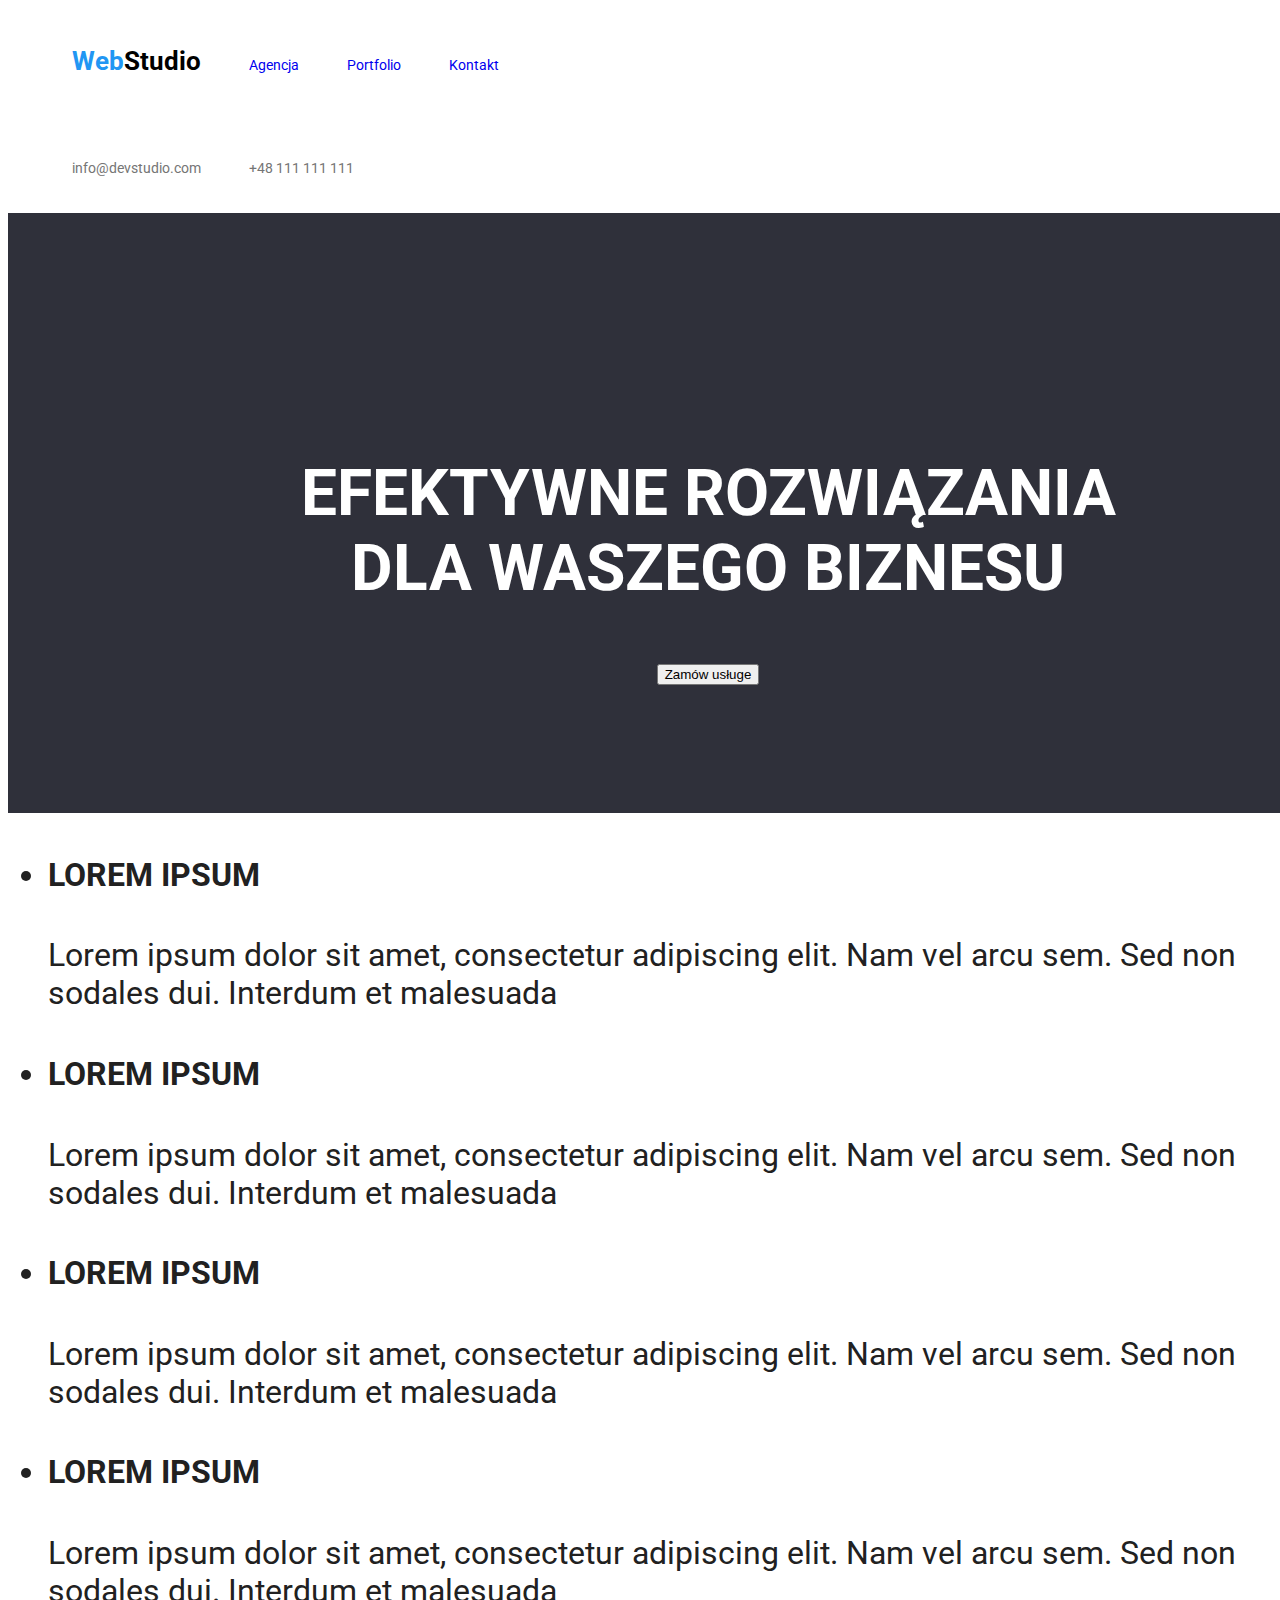
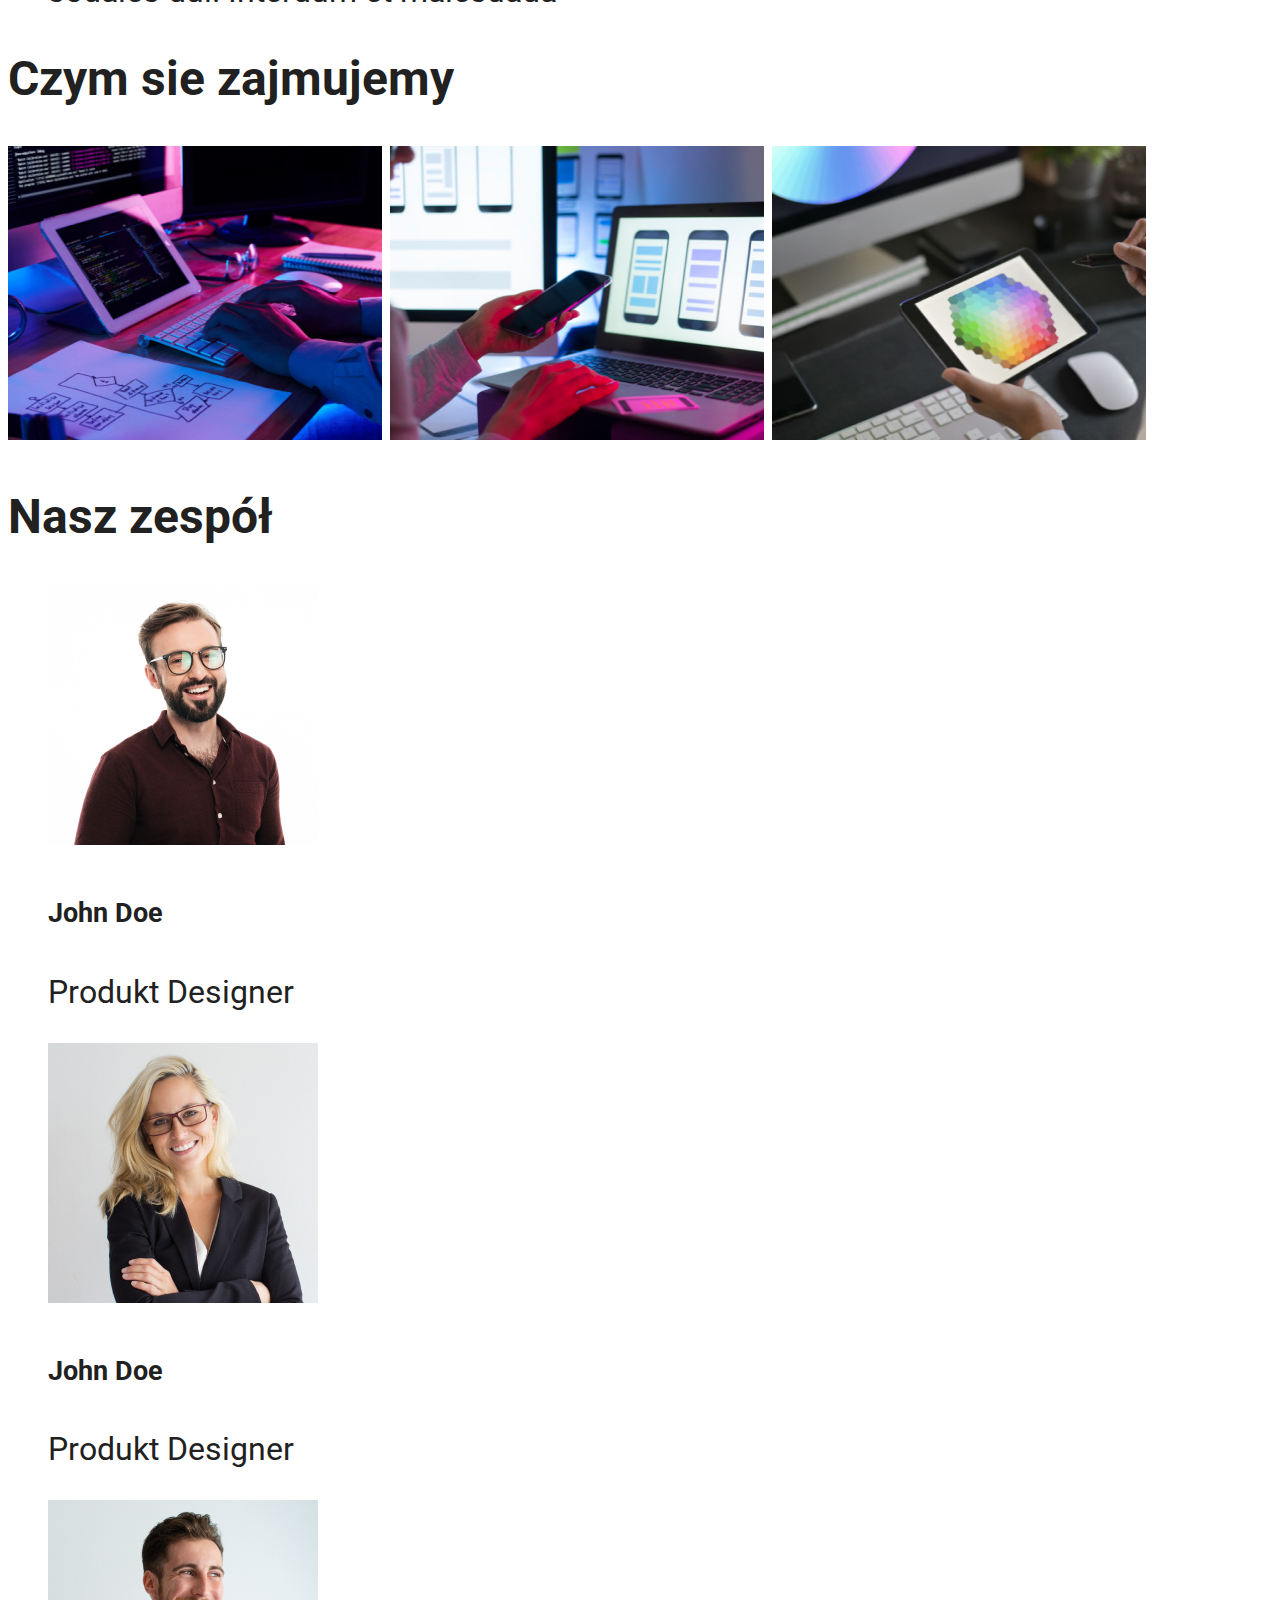
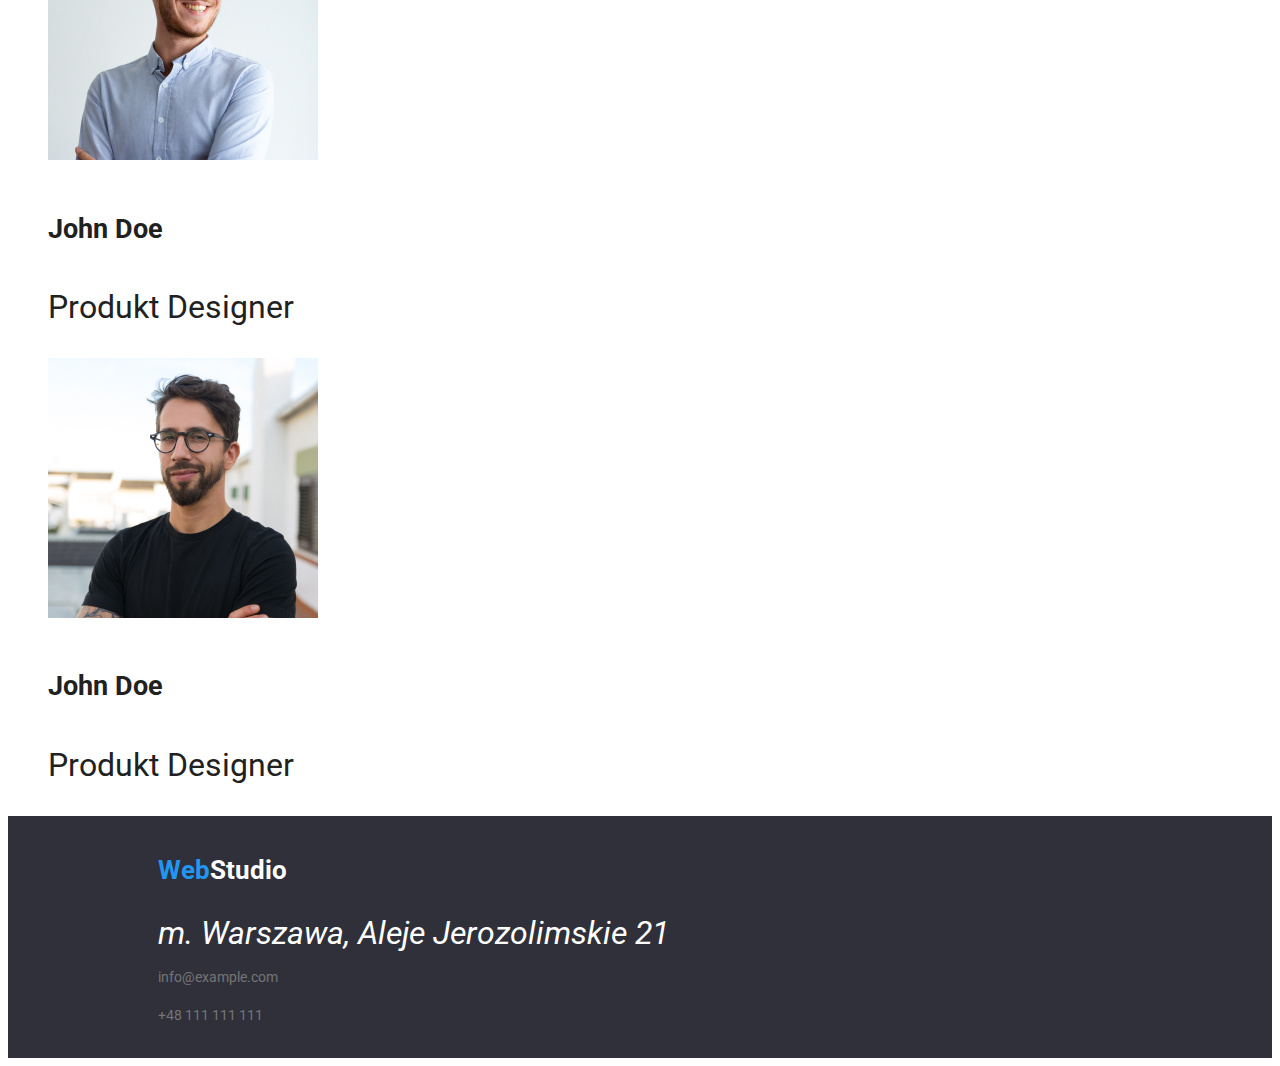
<file: index.html>
<!DOCTYPE html>
<html lang="pl">
  <head>
    <meta charset="UTF-8" />
    <meta http-equiv="X-UA-Compatible" content="IE=edge" />
    <meta name="viewport" content="width=device-width, initial-scale=1.0" />
    <link rel="preconnect" href="https://fonts.googleapis.com" />
    <link rel="preconnect" href="https://fonts.gstatic.com" crossorigin />
    <link
      href="https://fonts.googleapis.com/css2?family=Raleway:wght@700&family=Roboto:wght@400;500;700;900&display=swap"
      rel="stylesheet"
    />

    <link rel="stylesheet" href="./css/style.css" />
    <title>WebStudio Praca Domowa nr 1</title>
  </head>
  <body>
    <header>
      <nav>
        <ul class="button-list">
          <li class="list-menu">
            <a href="./index.html" class="logo-text-black"
              ><span class="logo-text-blue">Web</span>Studio</a
            >
          </li>
          <li class="list-menu">
            <a href="./agencja.html" class="navigation"><span>Agencja</span></a>
          </li>
          <li class="list-menu"><a href="./portfolio.html" class="navigation">Portfolio</a></li>
          <li class="list-menu"><a href="./kontakt.html" class="navigation">Kontakt</a></li>
        </ul>
      </nav>
      <div>
        <ul class="button-list">
          <li class="list-menu">
            <a href="mailto:info@devstudio.com" class="kontakt">info@devstudio.com</a>
          </li>
          <li class="list-menu">
            <a href="tel:+48111111111" class="kontakt">+48 111 111 111</a>
          </li>
        </ul>
      </div>
    </header>
    <main>
      <div class="banner-background">
        <h1>
          EFEKTYWNE ROZWIĄZANIA <br />
          DLA WASZEGO BIZNESU
        </h1>
        <button type="button">Zamów usługe</button>
      </div>
      <div>
        <ul>
          <li>
            <h4>LOREM IPSUM</h4>
            <p>
              Lorem ipsum dolor sit amet, consectetur adipiscing elit. Nam vel arcu sem. Sed non
              sodales dui. Interdum et malesuada
            </p>
          </li>
          <li>
            <h4>LOREM IPSUM</h4>
            <p>
              Lorem ipsum dolor sit amet, consectetur adipiscing elit. Nam vel arcu sem. Sed non
              sodales dui. Interdum et malesuada
            </p>
          </li>
          <li>
            <h4>LOREM IPSUM</h4>
            <p>
              Lorem ipsum dolor sit amet, consectetur adipiscing elit. Nam vel arcu sem. Sed non
              sodales dui. Interdum et malesuada
            </p>
          </li>
          <li>
            <h4>LOREM IPSUM</h4>
            <p>
              Lorem ipsum dolor sit amet, consectetur adipiscing elit. Nam vel arcu sem. Sed non
              sodales dui. Interdum et malesuada
            </p>
          </li>
        </ul>
      </div>
      <section>
        <h2>Czym sie zajmujemy</h2>
        <img src="./images/box1.jpg" alt="Czym się zajmujemy 1" width="374px" height="294" />
        <img src="./images/box2.jpg" alt="Czym się zajmujemy 2" width="374px" height="294" />
        <img src="./images/box3.jpg" alt="Czym się zajmujemy 3" width="374px" height="294" />
      </section>
      <section>
        <h2>Nasz zespół</h2>
        <figure>
          <img src="./images/img1.jpg" alt="John Doe" width="270" height="260" />
          <figcaption>
            <h5>John Doe</h5>
            Produkt Designer
          </figcaption>
        </figure>
        <figure>
          <img src="./images/img2.jpg" alt="John Doe" width="270" height="260" />
          <figcaption>
            <h5>John Doe</h5>
            Produkt Designer
          </figcaption>
        </figure>
        <figure>
          <img src="./images/img3.jpg" alt="John Doe" width="270" height="260" />
          <figcaption>
            <h5>John Doe</h5>
            Produkt Designer
          </figcaption>
        </figure>
        <figure>
          <img src="./images/img4.jpg" alt="John Doe" width="270" height="260" />
          <figcaption>
            <h5>John Doe</h5>
            Produkt Designer
          </figcaption>
        </figure>
      </section>
    </main>
    <footer class="footer">
      <h3 class="logo-text-white"><span class="logo-text-blue">Web</span>Studio</h3>
      <address>m. Warszawa, Aleje Jerozolimskie 21</address>
      <a href="mailto:info@example.com" class="kontakt">info@example.com</a>
      <br />
      <a href="tel:+48111111111" class="kontakt">+48 111 111 111</a>
    </footer>
  </body>
</html>
</file>
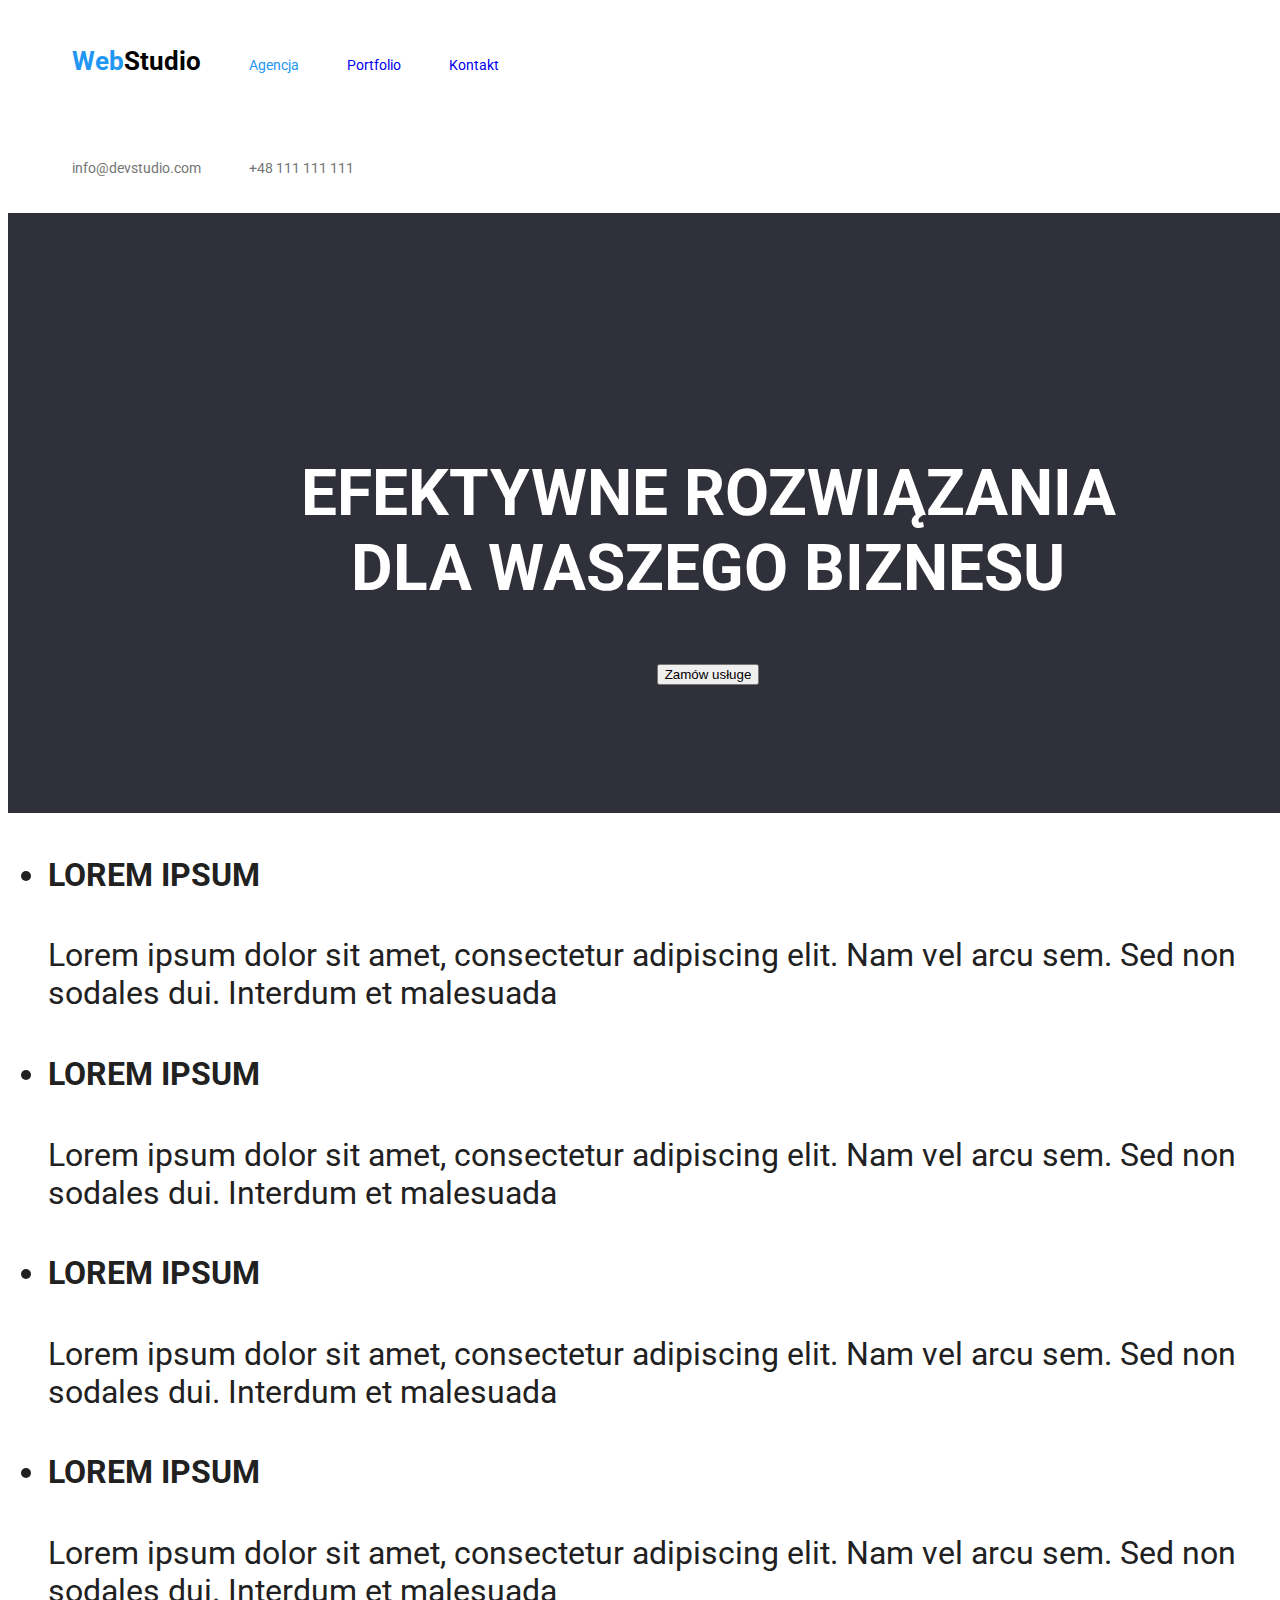
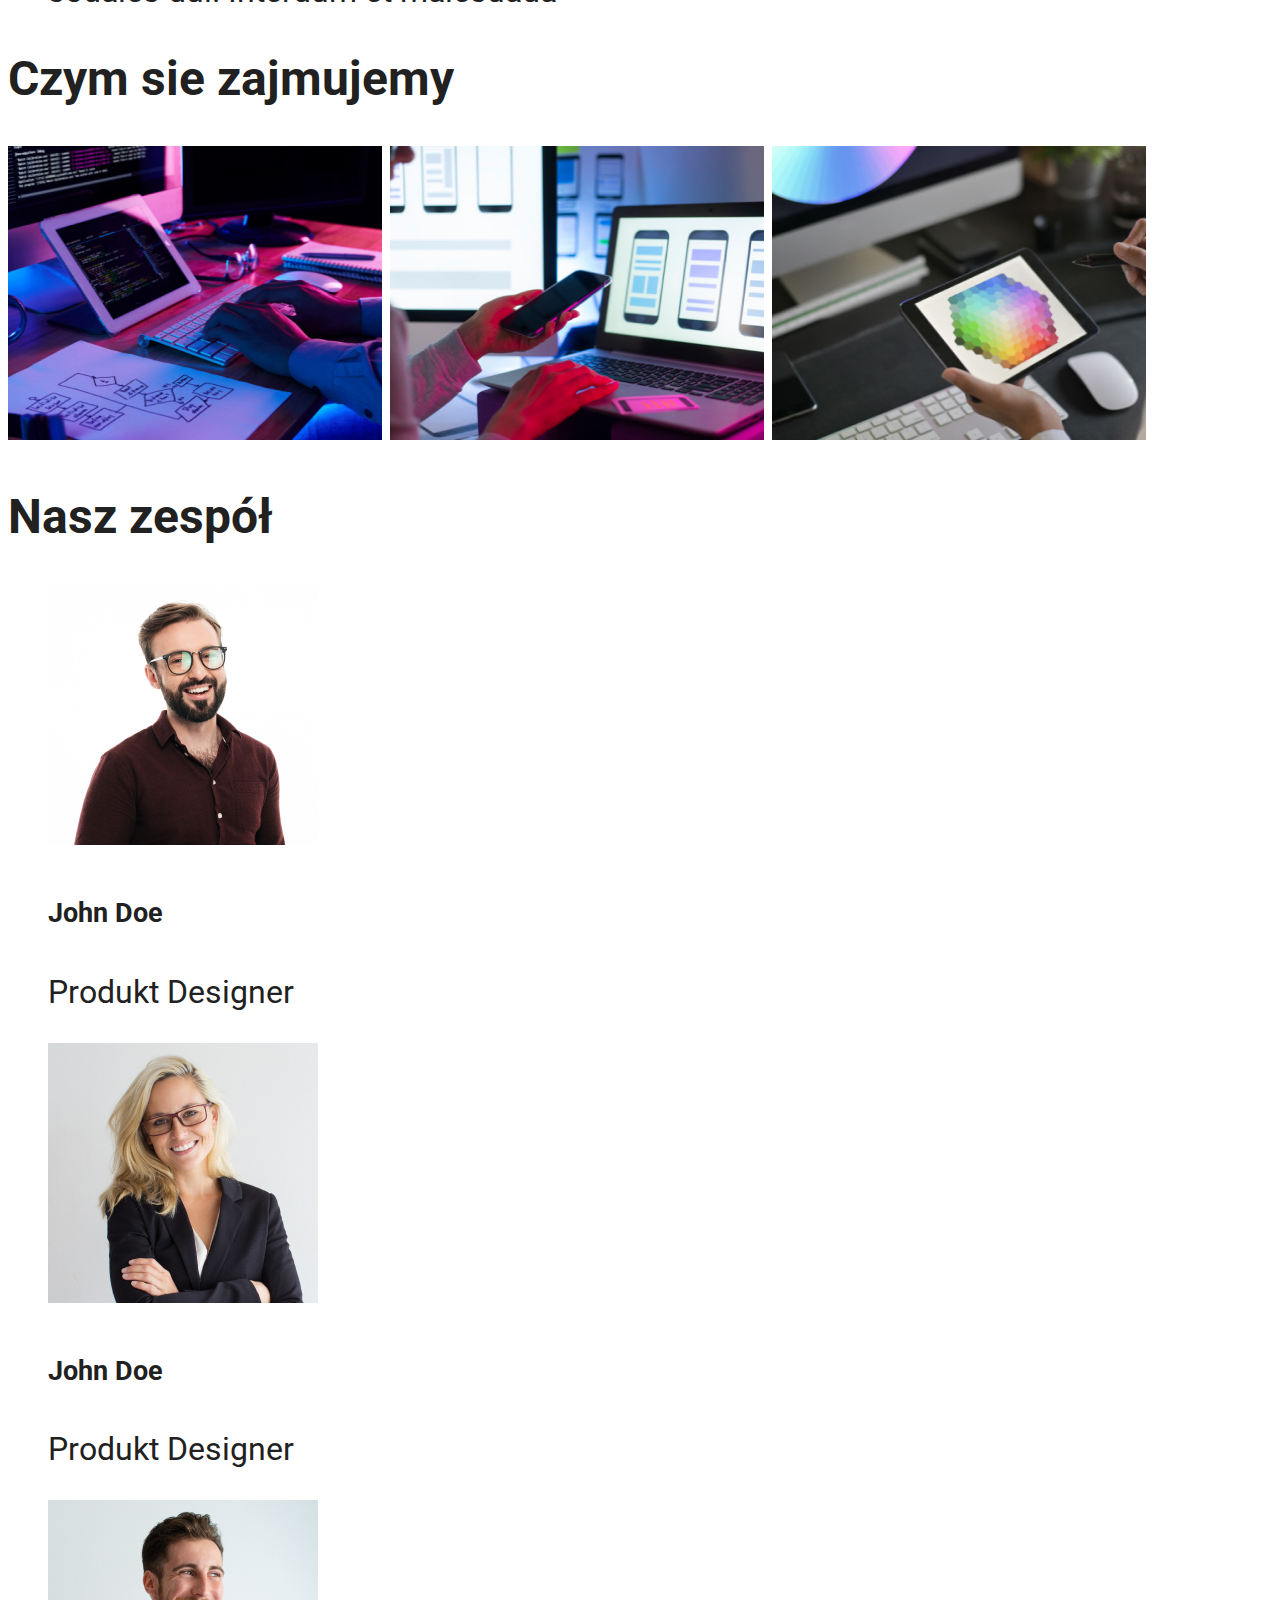
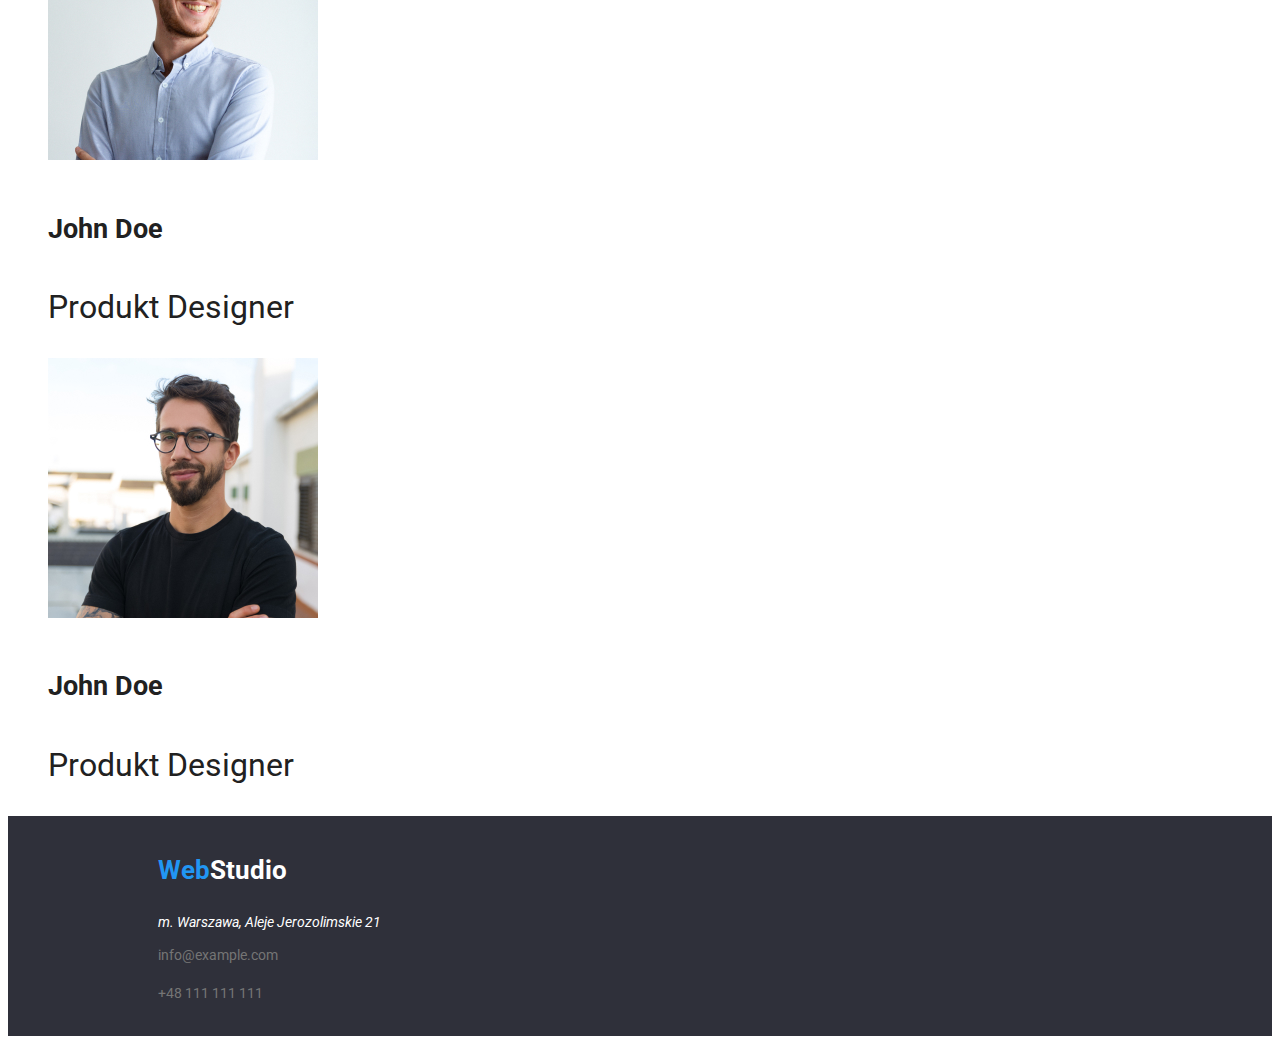
<file: agencja.html>
<!DOCTYPE html>
<html lang="pl">
  <head>
    <meta charset="UTF-8" />
    <meta http-equiv="X-UA-Compatible" content="IE=edge" />
    <meta name="viewport" content="width=device-width, initial-scale=1.0" />
    <link rel="preconnect" href="https://fonts.googleapis.com" />
    <link rel="preconnect" href="https://fonts.gstatic.com" crossorigin />
    <link
      href="https://fonts.googleapis.com/css2?family=Raleway:wght@700&family=Roboto:wght@400;500;700;900&display=swap"
      rel="stylesheet"
    />

    <link rel="stylesheet" href="./css/style.css" />
    <title>WebStudio Praca Domowa nr 1</title>
  </head>
  <body>
    <header>
      <nav>
        <ul class="button-list">
          <li class="list-menu">
            <a href="#" class="logo-text-black"><span class="logo-text-blue">Web</span>Studio</a>
          </li>
          <li class="list-menu">
            <a href="./agencja.html" class="navigation active"><span>Agencja</span></a>
          </li>
          <li class="list-menu"><a href="./portfolio.html" class="navigation">Portfolio</a></li>
          <li class="list-menu"><a href="./kontakt.html" class="navigation">Kontakt</a></li>
        </ul>
      </nav>
      <div>
        <ul class="button-list">
          <li class="list-menu">
            <a href="mailto:info@devstudio.com" class="kontakt">info@devstudio.com</a>
          </li>
          <li class="list-menu">
            <a href="tel:+48111111111" class="kontakt">+48 111 111 111</a>
          </li>
        </ul>
      </div>
    </header>
    <main>
      <div class="banner-background">
        <h1>
          EFEKTYWNE ROZWIĄZANIA <br />
          DLA WASZEGO BIZNESU
        </h1>
        <button type="button">Zamów usługe</button>
      </div>
      <div>
        <ul>
          <li>
            <h4>LOREM IPSUM</h4>
            <p>
              Lorem ipsum dolor sit amet, consectetur adipiscing elit. Nam vel arcu sem. Sed non
              sodales dui. Interdum et malesuada
            </p>
          </li>
          <li>
            <h4>LOREM IPSUM</h4>
            <p>
              Lorem ipsum dolor sit amet, consectetur adipiscing elit. Nam vel arcu sem. Sed non
              sodales dui. Interdum et malesuada
            </p>
          </li>
          <li>
            <h4>LOREM IPSUM</h4>
            <p>
              Lorem ipsum dolor sit amet, consectetur adipiscing elit. Nam vel arcu sem. Sed non
              sodales dui. Interdum et malesuada
            </p>
          </li>
          <li>
            <h4>LOREM IPSUM</h4>
            <p>
              Lorem ipsum dolor sit amet, consectetur adipiscing elit. Nam vel arcu sem. Sed non
              sodales dui. Interdum et malesuada
            </p>
          </li>
        </ul>
      </div>
      <section>
        <h2>Czym sie zajmujemy</h2>
        <img src="./images/box1.jpg" alt="Czym się zajmujemy 1" width="374px" height="294" />
        <img src="./images/box2.jpg" alt="Czym się zajmujemy 2" width="374px" height="294" />
        <img src="./images/box3.jpg" alt="Czym się zajmujemy 3" width="374px" height="294" />
      </section>
      <section>
        <h2>Nasz zespół</h2>
        <figure>
          <img src="./images/img1.jpg" alt="John Doe" width="270" height="260" />
          <figcaption>
            <h5>John Doe</h5>
            Produkt Designer
          </figcaption>
        </figure>
        <figure>
          <img src="./images/img2.jpg" alt="John Doe" width="270" height="260" />
          <figcaption>
            <h5>John Doe</h5>
            Produkt Designer
          </figcaption>
        </figure>
        <figure>
          <img src="./images/img3.jpg" alt="John Doe" width="270" height="260" />
          <figcaption>
            <h5>John Doe</h5>
            Produkt Designer
          </figcaption>
        </figure>
        <figure>
          <img src="./images/img4.jpg" alt="John Doe" width="270" height="260" />
          <figcaption>
            <h5>John Doe</h5>
            Produkt Designer
          </figcaption>
        </figure>
      </section>
    </main>
    <footer class="footer">
      <h3 class="logo-text-white"><span class="logo-text-blue">Web</span>Studio</h3>
      <address class="address">m. Warszawa, Aleje Jerozolimskie 21</address>
      <a href="mailto:info@example.com" class="kontakt">info@example.com</a>
      <br />
      <a href="tel:+48111111111" class="kontakt">+48 111 111 111</a>
    </footer>
  </body>
</html>
</file>
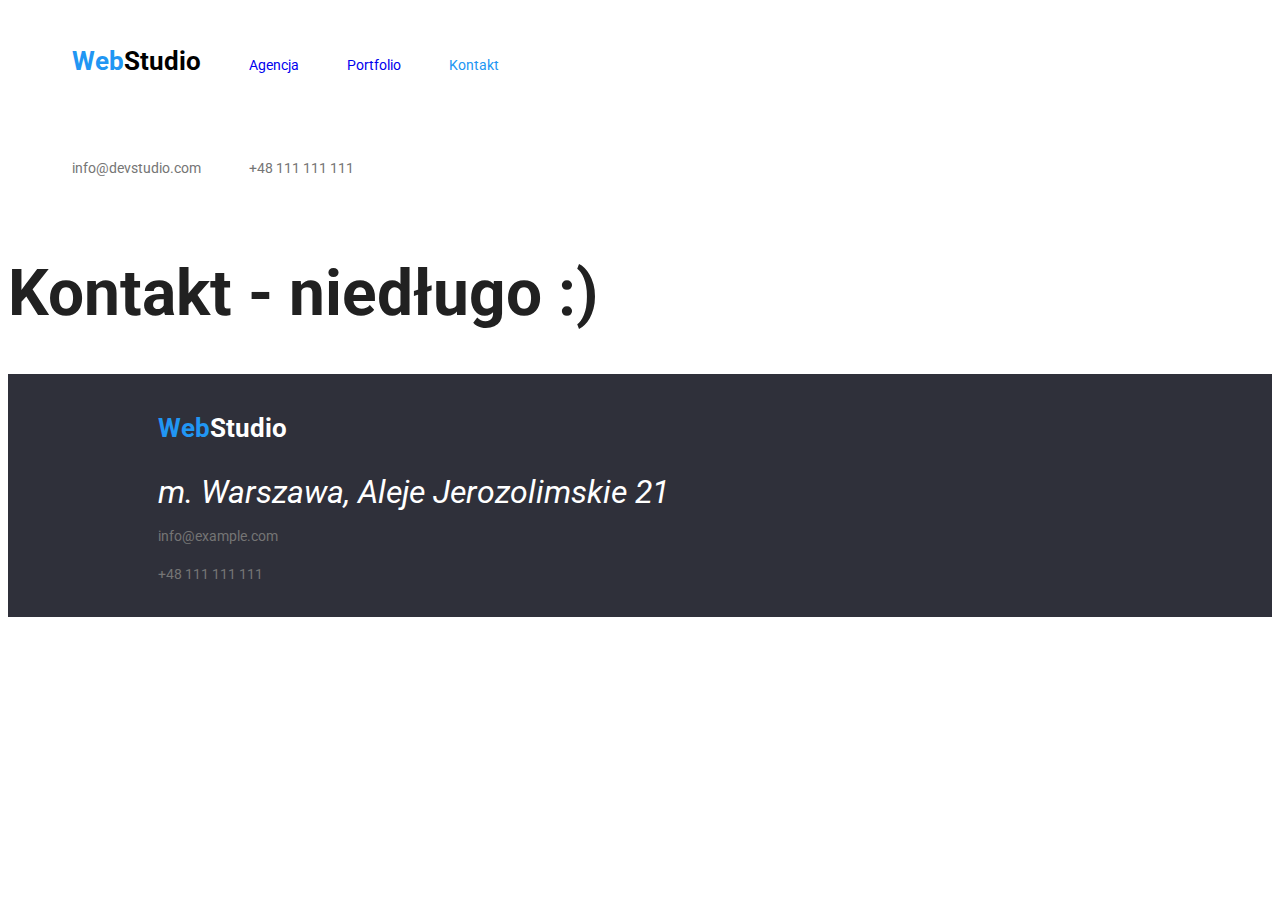
<file: kontakt.html>
<!DOCTYPE html>
<html lang="pl">
  <head>
    <meta charset="UTF-8" />
    <meta http-equiv="X-UA-Compatible" content="IE=edge" />
    <meta name="viewport" content="width=device-width, initial-scale=1.0" />
    <link rel="preconnect" href="https://fonts.googleapis.com" />
    <link rel="preconnect" href="https://fonts.gstatic.com" crossorigin />
    <link
      href="https://fonts.googleapis.com/css2?family=Raleway:wght@700&family=Roboto:wght@400;500;700;900&display=swap"
      rel="stylesheet"
    />

    <link rel="stylesheet" href="./css/style.css" />
    <title>WebStudio Praca Domowa nr 1</title>
  </head>
  <body>
    <header>
      <nav>
        <ul class="button-list">
          <li class="list-menu">
            <a href="#" class="logo-text-black"><span class="logo-text-blue">Web</span>Studio</a>
          </li>
          <li class="list-menu">
            <a href="./agencja.html" class="navigation"><span>Agencja</span></a>
          </li>
          <li class="list-menu"><a href="./portfolio.html" class="navigation">Portfolio</a></li>
          <li class="list-menu"><a href="#" class="active">Kontakt</a></li>
        </ul>
      </nav>
      <div>
        <ul class="button-list">
          <li class="list-menu">
            <a href="mailto:info@devstudio.com" class="kontakt">info@devstudio.com</a>
          </li>
          <li class="list-menu">
            <a href="tel:+48111111111" class="kontakt">+48 111 111 111</a>
          </li>
        </ul>
      </div>
    </header>
    <main>
      <h1>Kontakt - niedługo :)</h1>
    </main>
    <footer class="footer">
      <h3 class="logo-text-white"><span class="logo-text-blue">Web</span>Studio</h3>
      <address>m. Warszawa, Aleje Jerozolimskie 21</address>
      <a href="mailto:info@example.com" class="kontakt">info@example.com</a>
      <br />
      <a href="tel:+48111111111" class="kontakt">+48 111 111 111</a>
    </footer>
  </body>
</html>
</file>
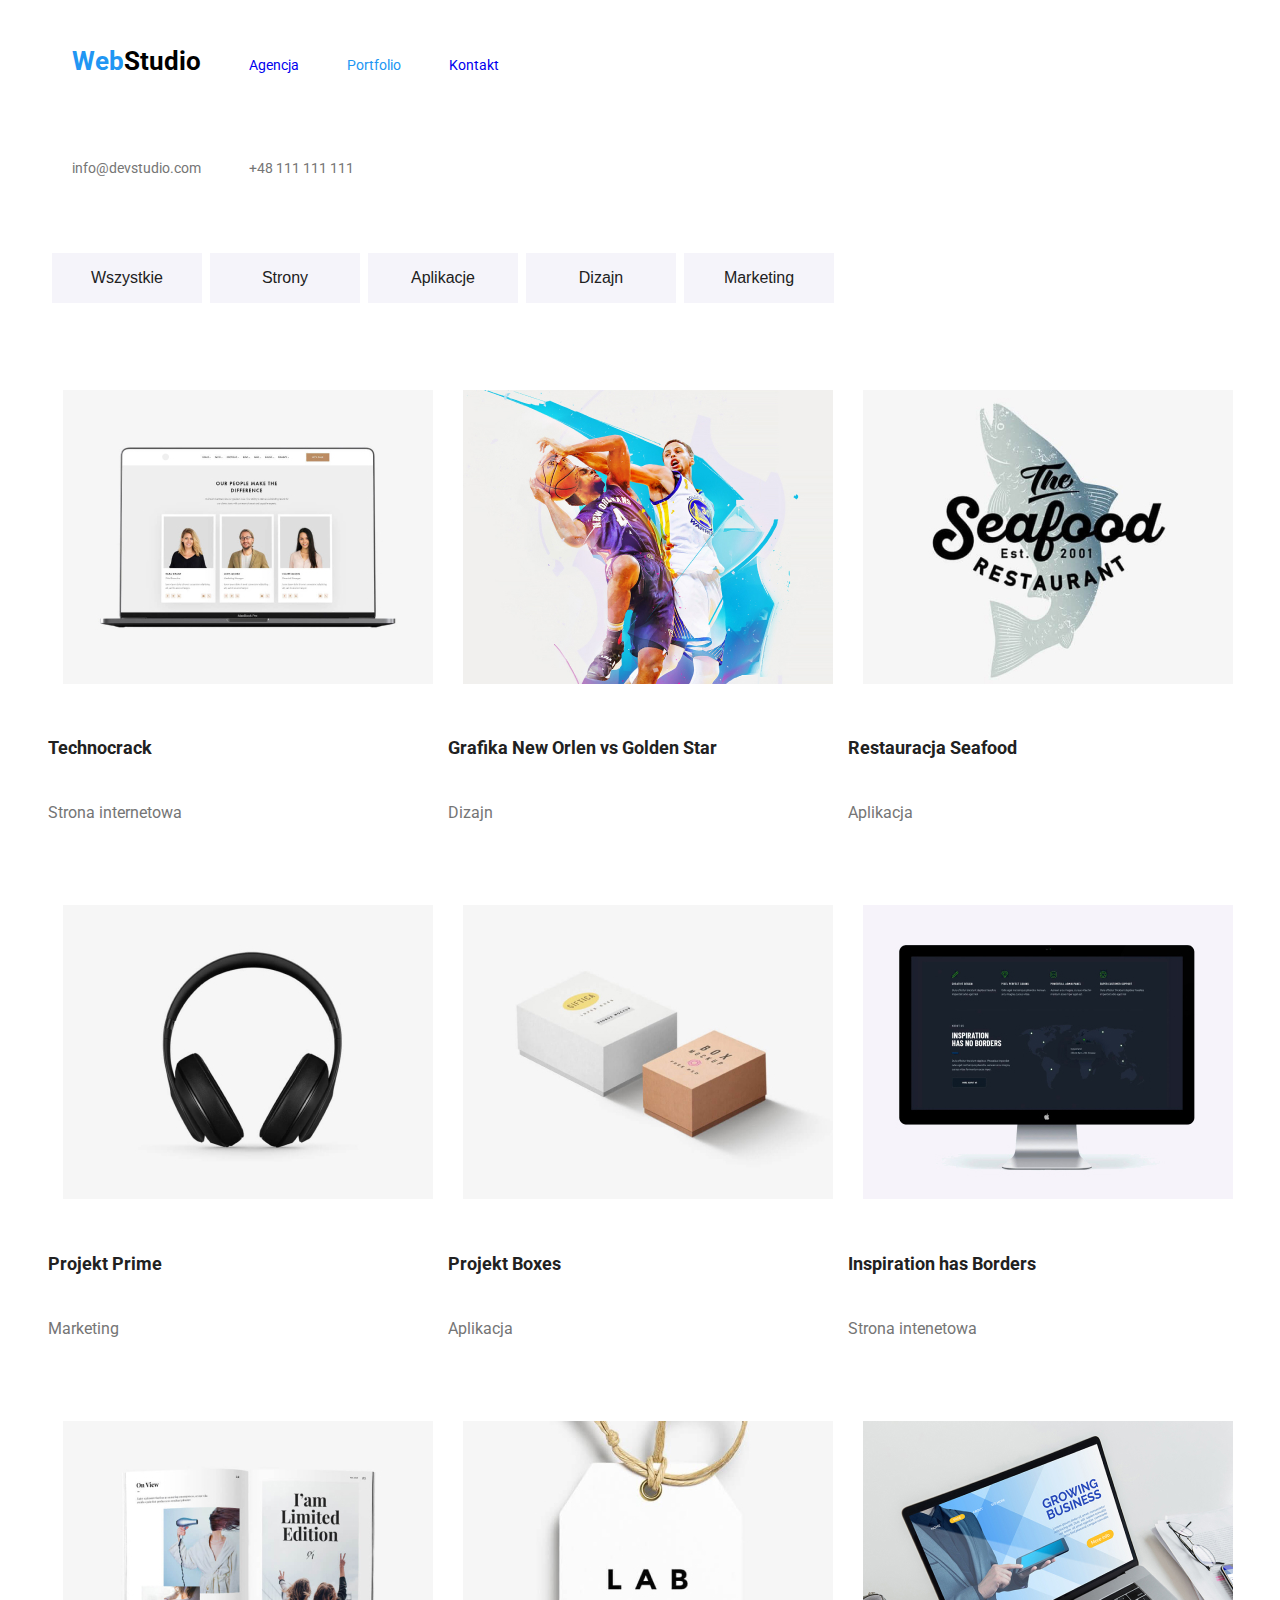
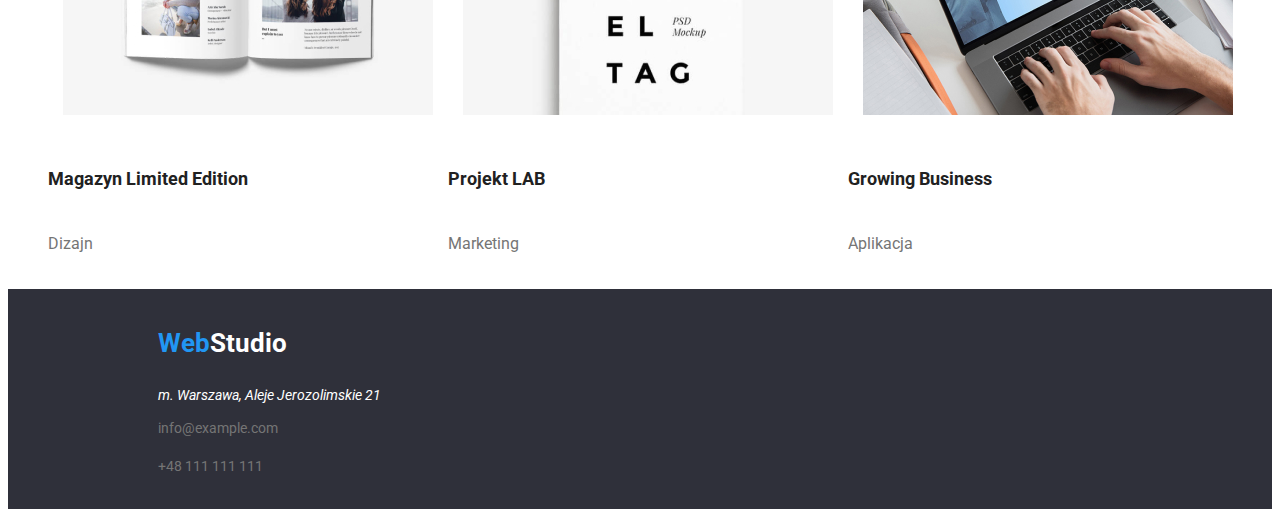
<file: portfolio.html>
<!DOCTYPE html>
<html lang="pl">
  <head>
    <meta charset="UTF-8" />
    <meta http-equiv="X-UA-Compatible" content="IE=edge" />
    <meta name="viewport" content="width=device-width, initial-scale=1.0" />
    <link rel="preconnect" href="https://fonts.googleapis.com" />
    <link rel="preconnect" href="https://fonts.gstatic.com" crossorigin />
    <link
      href="https://fonts.googleapis.com/css2?family=Raleway:wght@700&family=Roboto:wght@400;500;700;900&display=swap"
      rel="stylesheet"
    />

    <link rel="stylesheet" href="./css/style.css" />
    <title>WebStudio Praca Domowa nr 2</title>
  </head>
  <body>
    <header>
      <nav>
        <ul class="button-list">
          <li class="list-menu">
            <a href="./index.html" class="logo-text-black"
              ><span class="logo-text-blue">Web</span>Studio</a
            >
          </li>
          <li class="list-menu">
            <a href="./agencja.html" class="navigation"><span>Agencja</span></a>
          </li>
          <li class="list-menu"><a href="./portfolio.html" class="active">Portfolio</a></li>
          <li class="list-menu"><a href="./kontakt.html" class="navigation">Kontakt</a></li>
        </ul>
      </nav>
      <div>
        <ul class="button-list">
          <li class="list-menu">
            <a href="mailto:info@devstudio.com" class="kontakt">info@devstudio.com</a>
          </li>
          <li class="list-menu">
            <a href="tel:+48111111111" class="kontakt">+48 111 111 111</a>
          </li>
        </ul>
      </div>
    </header>

    <main>
      <section>
        <ul class="button-list">
          <li>
            <button type="button" class="button">Wszystkie</button>
          </li>
          <li>
            <button type="button" class="button">Strony</button>
          </li>
          <li>
            <button type="button" class="button">Aplikacje</button>
          </li>
          <li>
            <button type="button" class="button">Dizajn</button>
          </li>
          <li>
            <button type="button" class="button">Marketing</button>
          </li>
        </ul>
      </section>
      <div>
        <div>
          <ul class="portfolio">
            <li>
              <img
                src="./images/technocrack.jpg"
                alt="foto - Technocrack - Strona internetowa"
                class="img-portfolio"
              />
              <h5 class="project-info">Technocrack</h5>
              <span class="kategory">Strona internetowa</span>
            </li>
            <li>
              <img
                src="./images/golden_star.jpg"
                alt="foto - Grafika New Orlen vs Golden Star - Dizajn"
                class="img-portfolio"
              />
              <h5 class="project-info">Grafika New Orlen vs Golden Star</h5>
              <span class="kategory">Dizajn</span>
            </li>
            <li>
              <img
                src="./images/restaurant.jpg"
                alt="foto - Restauracja Seafood Aplikacja"
                class="img-portfolio"
              />
              <div>
                <h5 class="project-info">Restauracja Seafood</h5>
                <span class="kategory">Aplikacja</span>
              </div>
            </li>
          </ul>
        </div>
        <div>
          <ul class="portfolio">
            <li>
              <img
                src="./images/headphone.jpg"
                alt="foto - Projekt Prime - Marketing"
                class="img-portfolio"
              />

              <h5 class="project-info">Projekt Prime</h5>
              <span class="kategory">Marketing</span>
            </li>
            <li>
              <img
                src="./images/boxes.jpg"
                alt="foto - Projekt Boxes - Aplikacja"
                class="img-portfolio"
              />
              <h5 class="project-info">Projekt Boxes</h5>
              <span class="kategory">Aplikacja</span>
            </li>
            <li>
              <img src="./images/monitor.jpg" alt="John Doe" class="img-portfolio" />
              <h5 class="project-info">Inspiration has Borders</h5>
              <span class="kategory">Strona intenetowa</span>
            </li>
          </ul>
        </div>
        <div>
          <ul class="portfolio">
            <li>
              <img
                src="./images/book.jpg"
                alt="foto - Magazyn Limited Edition - Dizajn"
                class="img-portfolio"
              />

              <h5 class="project-info">Magazyn Limited Edition</h5>
              <span class="kategory">Dizajn</span>
            </li>
            <li>
              <img
                src="./images/sticker.jpg"
                alt="foto - Projekt LAB - Marketing"
                class="img-portfolio"
              />
              <h5 class="project-info">Projekt LAB</h5>
              <span class="kategory">Marketing</span>
            </li>
            <li>
              <img
                src="./images/business.jpg"
                alt="foto - Growing Business - Aplikacja"
                class="img-portfolio"
              />
              <h5 class="project-info">Growing Business</h5>
              <span class="kategory">Aplikacja</span>
            </li>
          </ul>
        </div>
      </div>
    </main>

    <footer class="footer">
      <h3 class="logo-text-white"><span class="logo-text-blue">Web</span>Studio</h3>
      <address class="address">m. Warszawa, Aleje Jerozolimskie 21</address>
      <a href="mailto:info@example.com" class="kontakt">info@example.com</a>
      <br />
      <a href="tel:+48111111111" class="kontakt">+48 111 111 111</a>
    </footer>
  </body>
</html>
</file>
<file: css/style.css>
:root {
  --color: #212121;
  --hover-color: #2196f3;
}

body {
  font-size: 2rem;
  font-family: 'Roboto', 'Raleway', sans-serif;
  color: var(--color);
  font-weight: 400;
}

.logo-text-black {
  font-family: 'Roboto', 'Raleway', sans-serif;
  color: #000000;
  font-weight: 700;
  font-size: 26px;
  line-height: 1.4;
  text-decoration: none;
}

.logo-text-white {
  font-family: 'Roboto', 'Raleway', sans-serif;
  color: #ffffff;
  font-weight: 700;
  font-size: 26px;
  line-height: 1.4;
  text-decoration: none;
}

.logo-text-blue {
  color: var(--hover-color);
}

.list-menu {
  padding: 0 24px;
}

.navigation {
  text-decoration: none;
  font-size: 14px;
}

.navigation:hover,
.navigation:focus,
.navigation:active {
  color: var(--hover-color);
}

.active {
  text-decoration: none;
  font-size: 14px;
  color: var(--hover-color);
}

.kontakt {
  text-decoration: none;
  color: #757575;
  font-size: 14px;
}

.kontakt:hover,
.kontakt:focus {
  color: var(--hover-color);
}

.banner-background {
  background-color: #2f303a;
  text-align: center;
  width: 1000px;
  height: 200px;
  padding: 200px;
  color: #ffffff;
}

.button {
  background-color: #f5f4fa;
  border: none;
  margin: 8px 4px;
  color: var(--color);
  width: 150px;
  height: 50px;
  padding: 15px 32px;
  text-align: center;
  display: inline-block;
  font-size: 16px;
  cursor: pointer;
  text-decoration: none;
}

.button-list {
  list-style: none;
  display: inline-flex;
}

.button:hover,
.button:focus {
  color: var(--hover-color);
}

.img-portfolio {
  width: 370px;
  height: 294px;
  margin: 15px 15px 15px 15px;
}

.portfolio {
  list-style: none;
  display: inline-flex;
}

.project-info {
  color: #212121;
  font-family: 'Roboto';
  font-size: 18px;
}
.kategory {
  font-size: 16px;
  font-family: 'Roboto';
  color: #757575;
}

.footer {
  background-color: #2f303a;
  color: #ffffff;
  text-decoration: none;
  padding: 10px 10px 30px 150px;
}

.address {
  font-size: 14px;
}
</file>
